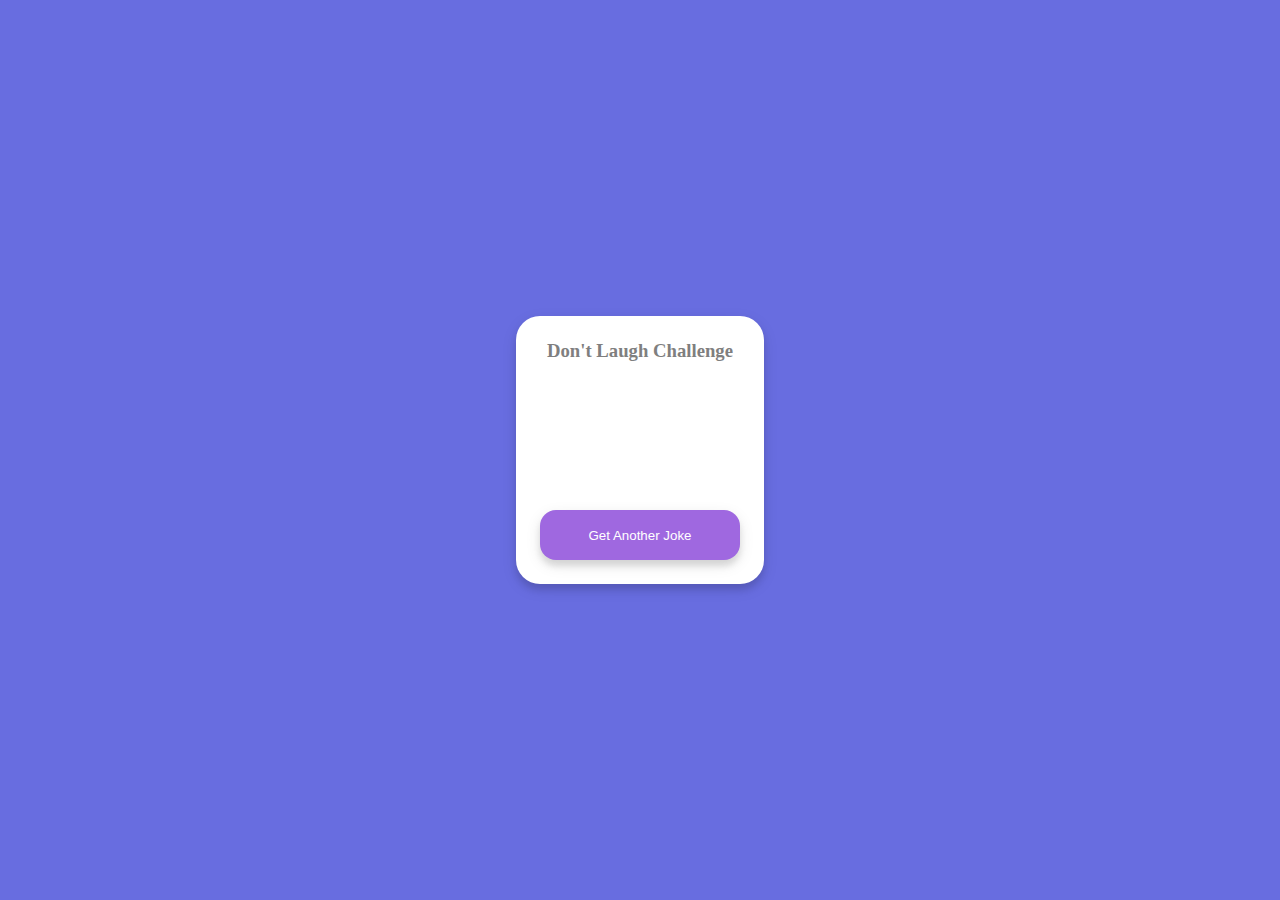
<file: 12、爸爸笑话/index.html>
<!DOCTYPE html>
<html lang="en">

<head>
  <meta charset="UTF-8">
  <meta http-equiv="X-UA-Compatible" content="IE=edge">
  <meta name="viewport" content="width=device-width, initial-scale=1.0">
  <title>爸爸笑话</title>
  <link rel="stylesheet" href="style.css">
</head>

<body>
  <article>
    <h3>Don't Laugh Challenge</h3>
    <section>

    </section>
    <button>Get Another Joke</button>
  </article>
  <script src="main.js"></script>
</body>

</html>
</file>
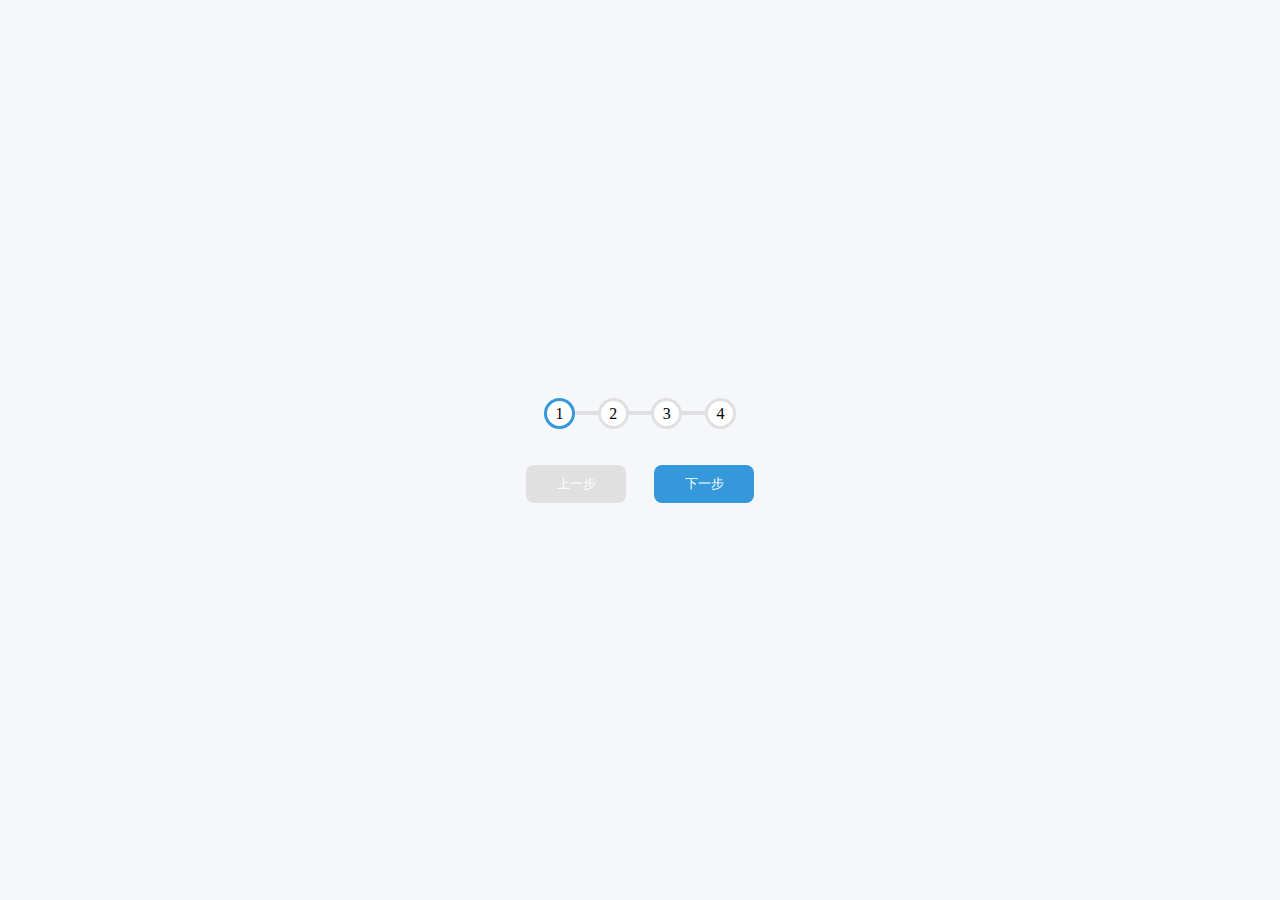
<file: 2、步骤进度条/index.html>
<!DOCTYPE html>
<html lang="en">

<head>
  <meta charset="UTF-8">
  <meta http-equiv="X-UA-Compatible" content="IE=edge">
  <meta name="viewport" content="width=device-width, initial-scale=1.0">
  <title>步骤进度条</title>
  <link rel="stylesheet" href="style.css">
</head>

<body>
  <main>
    <article class="step">
      <div class="line">
        <div class= "lineActive"></div>
      </div>
      <ul>
        <li class = "active">1</li>
        <li>2</li>
        <li>3</li>
        <li>4</li>
      </ul>
    </article>
    <article class="btn">
      <button onclick = "prev()">上一步</button>
      <button onclick = "next()" class="activeBtn">下一步</button>
    </article>
  </main>
</body>
<script src="main.js"></script>

</html>
</file>
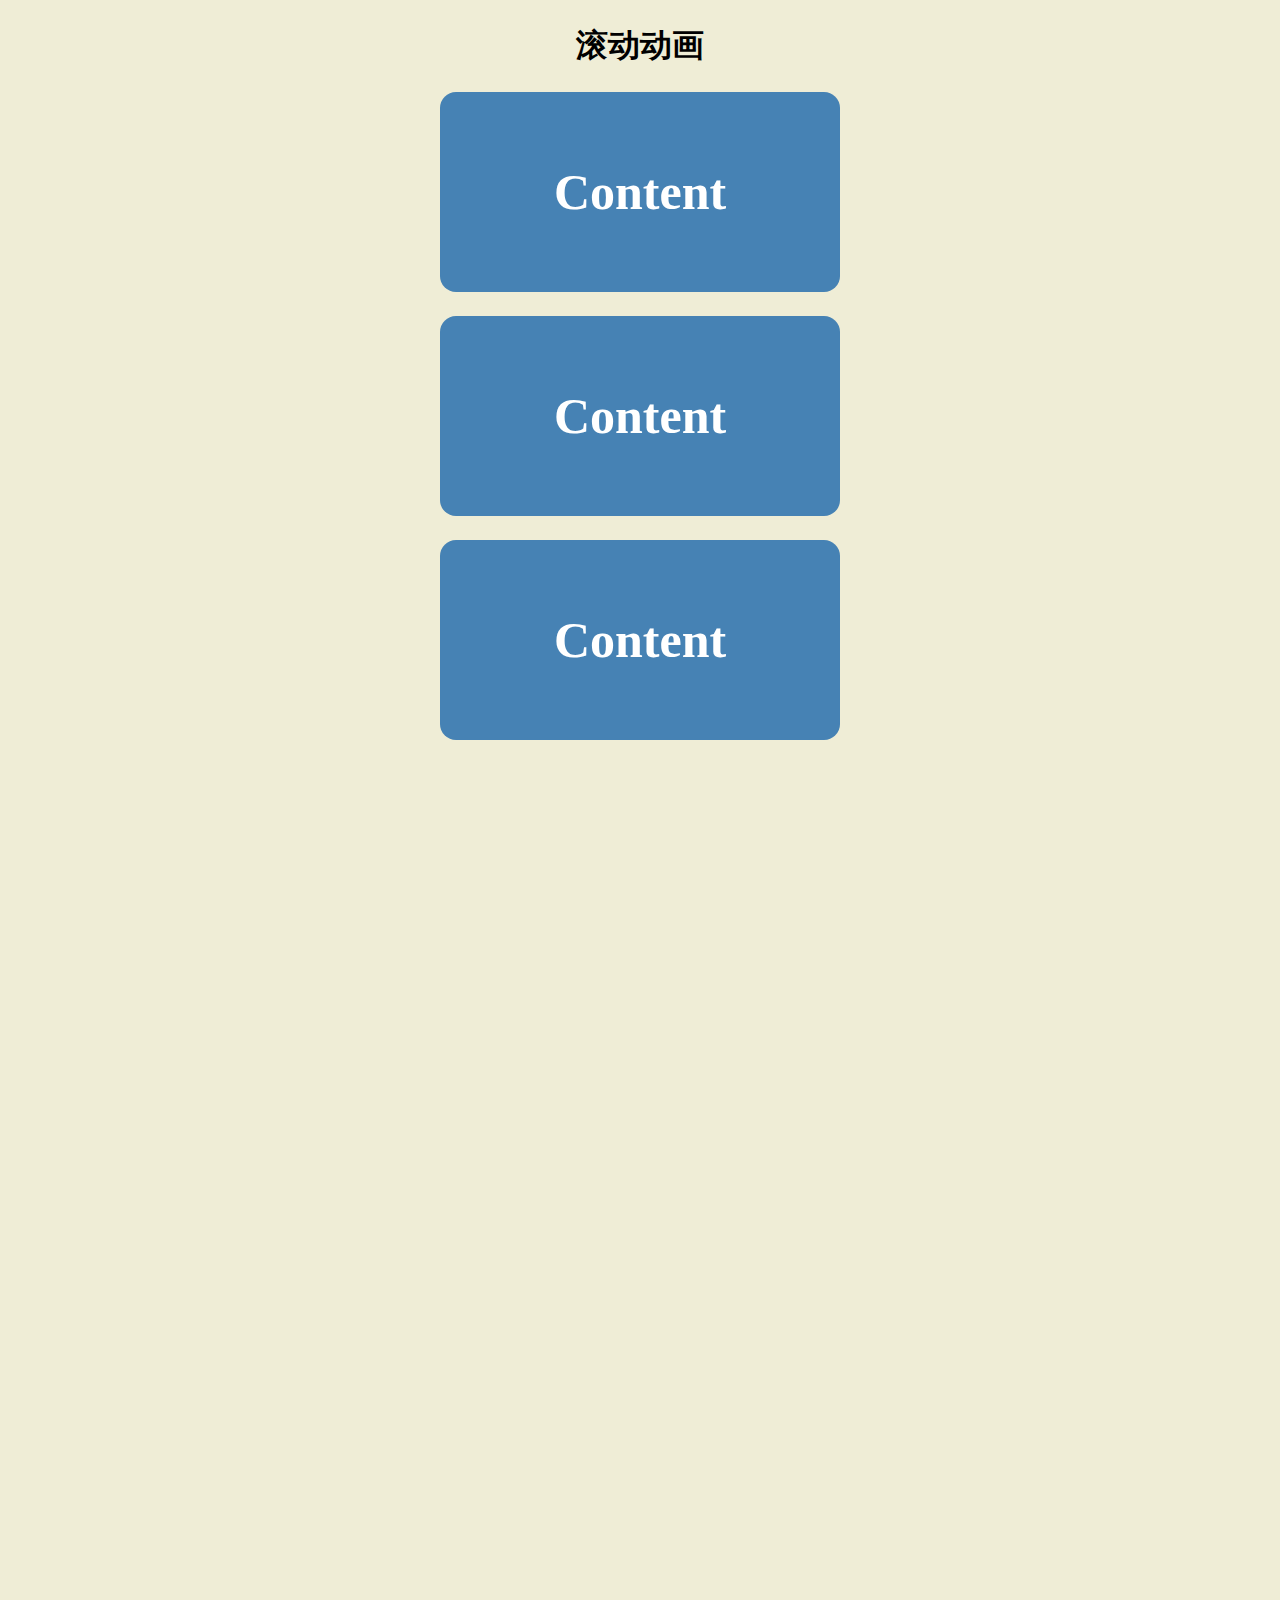
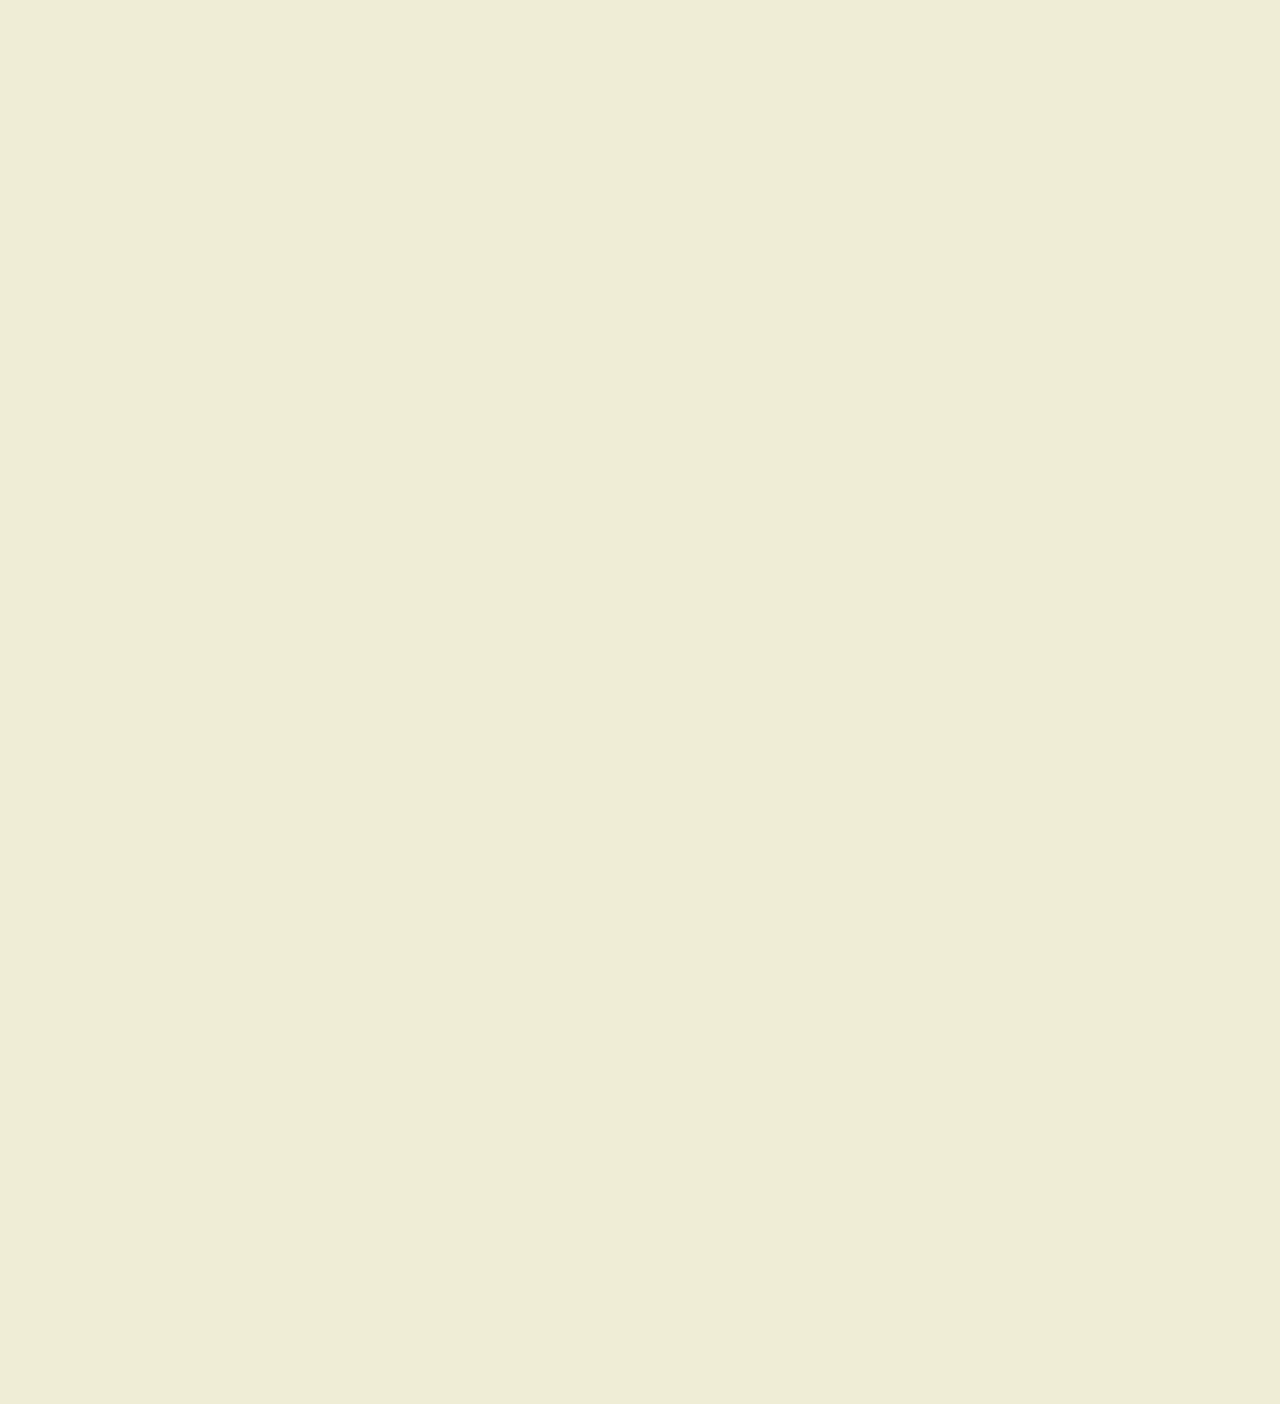
<file: 3、滚动动画/index.html>
<!DOCTYPE html>
<html lang="en">

<head>
  <meta charset="UTF-8">
  <meta http-equiv="X-UA-Compatible" content="IE=edge">
  <meta name="viewport" content="width=device-width, initial-scale=1.0">
  <title>滚动动画</title>
  <link rel="stylesheet" href="style.css">
</head>

<body>
  <h1>滚动动画</h1>
  <div class="box ">Content</div>
  <div class="box ">Content</div>
  <div class="box ">Content</div>
  <div class="box">Content</div>
  <div class="box">Content</div>
  <div class="box">Content</div>
  <div class="box">Content</div>
  <div class="box">Content</div>
  <div class="box">Content</div>
  <div class="box">Content</div>
  <div class="box">Content</div>
  <div class="box">Content</div>
  <div class="box">Content</div>
  <script src="main.js"></script>
</body>

</html>
</file>
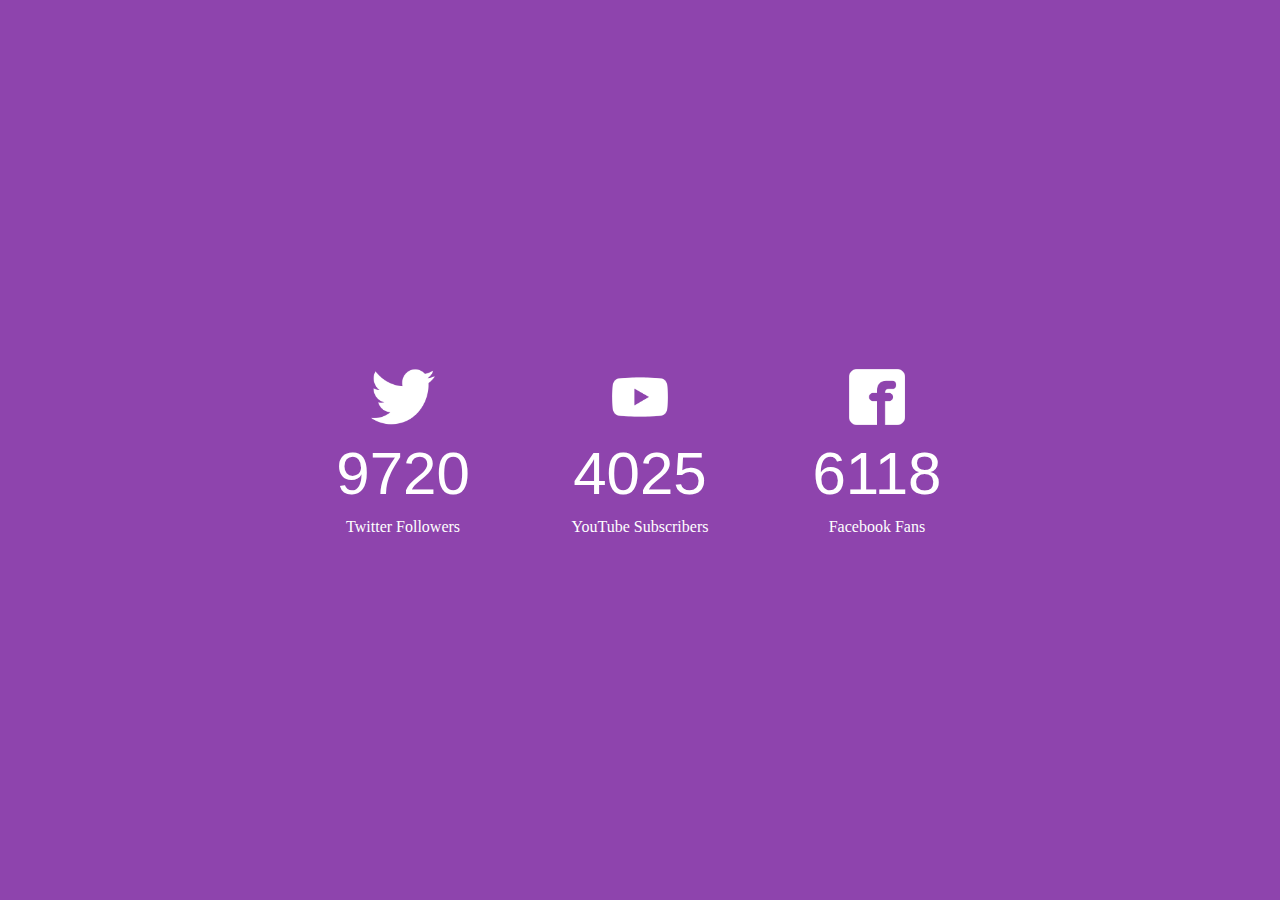
<file: 7、递增计数器/index.html>
<!DOCTYPE html>
<html lang="en">

<head>
  <meta charset="UTF-8">
  <meta http-equiv="X-UA-Compatible" content="IE=edge">
  <meta name="viewport" content="width=device-width, initial-scale=1.0">
  <title>递增计数器</title>
  <link rel="stylesheet" href="style.css">
</head>

<body>
  <article>
    <section>
      <img src="./img/推特1.png" width="64" alt="">
      <p class="number" data-max = "12000">0</p>
      <span>Twitter Followers</span>
    </section>
    <section>
      <img src="./img/油管.png" width="64" alt="">
      <p class="number" data-max = "5000">0</p>
      <span>YouTube Subscribers
      </span>
    </section>
    <section>
      <img src="./img/facebook.png" width="64" alt="">
      <p class="number" data-max="7500">0</p>
      <span>Facebook Fans
      </span>
    </section>
  </article>
  <script src="main.js"></script>
</body>

</html>
</file>
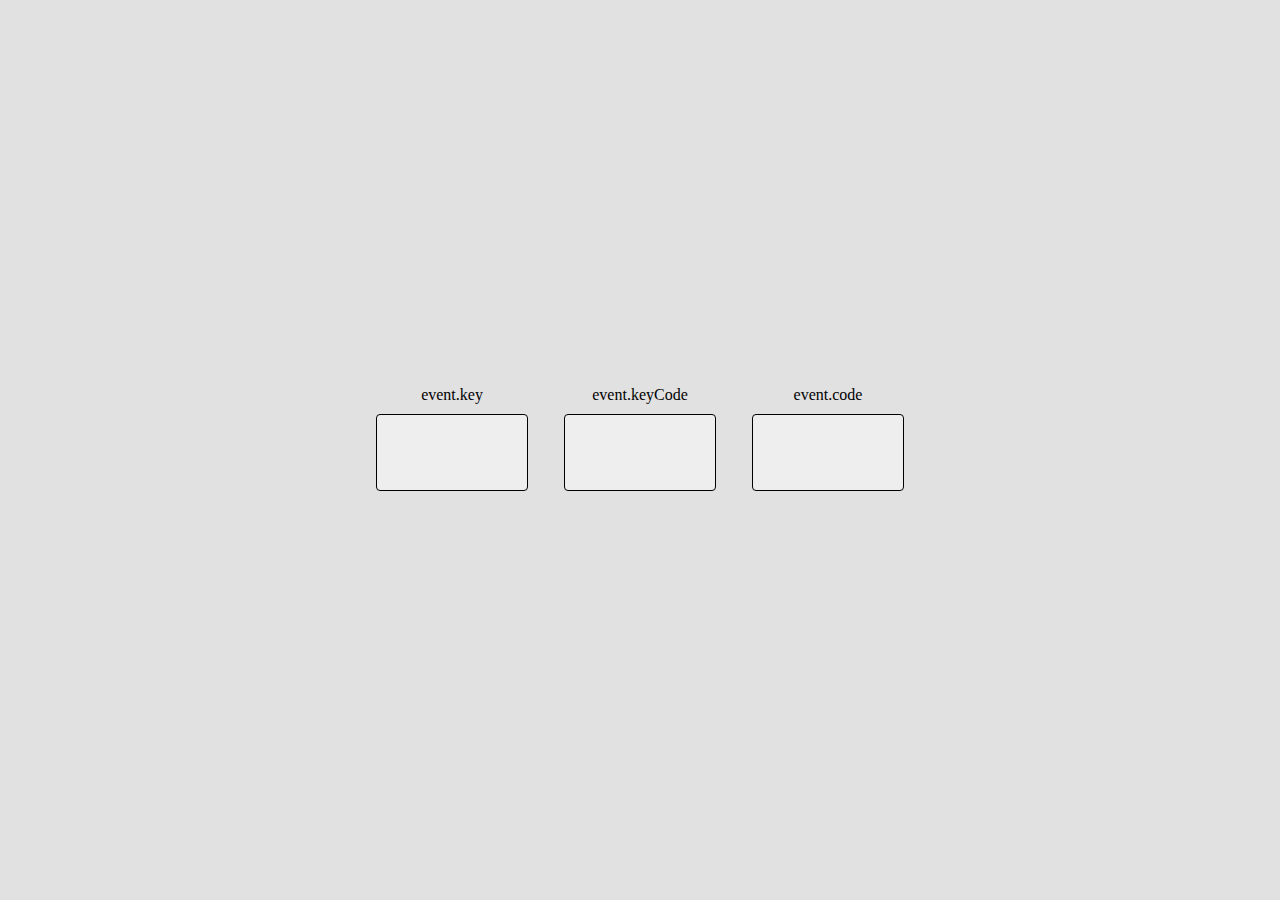
<file: 8、按键事件/index.html>
<!DOCTYPE html>
<html lang="en">
<head>
  <meta charset="UTF-8">
  <meta http-equiv="X-UA-Compatible" content="IE=edge">
  <meta name="viewport" content="width=device-width, initial-scale=1.0">
  <title>按键事件</title>
  <link rel="stylesheet" href="style.css">
</head>
<body>
  <article>
    <section>
      <span>event.key</span>
      <p class="showWin"></p>
    </section>
    <section>
      <span>event.keyCode</span>
      <p class="showWin"></p>
    </section>
    <section>
      <span>event.code</span>
      <p class="showWin"></p>
    </section>
  </article>
  <script src="main.js"></script>
</body>
</html>
</file>
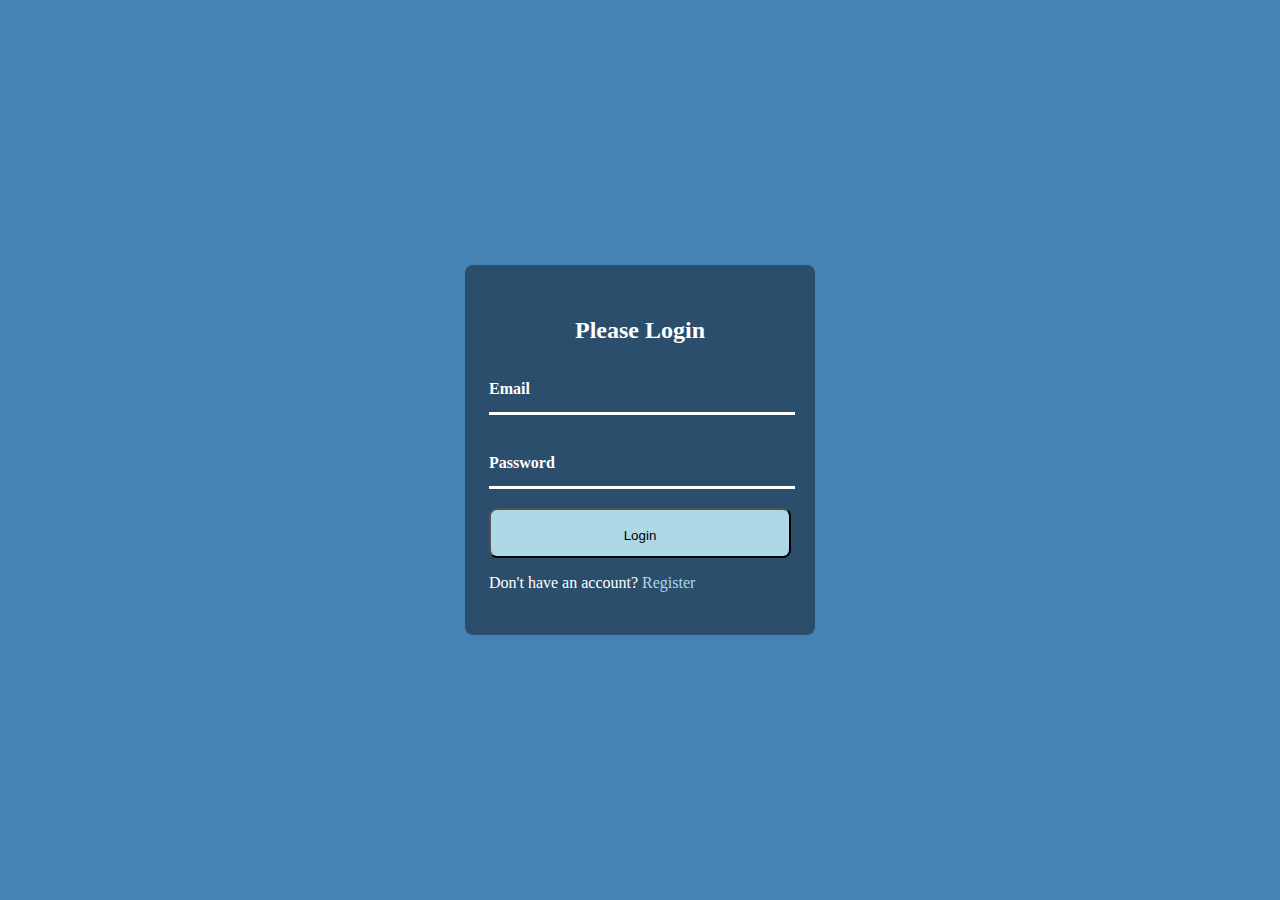
<file: 9、形式波登录页/index.html>
<!DOCTYPE html>
<html lang="en">

<head>
  <meta charset="UTF-8">
  <meta http-equiv="X-UA-Compatible" content="IE=edge">
  <meta name="viewport" content="width=device-width, initial-scale=1.0">
  <title>形式波登录页</title>
  <link rel="stylesheet" href="style.css">
</head>

<body>
  <article class="login">
    <h1>Please Login</h1>
    <section class="number">
      <input type="text" required>
      <label data-text="Email">
      </label>
    </section>
    <section class="password">
      <input type="password" required>
      <label data-text="Password">
      </label>
    </section>
    <button>Login</button>
    <p>Don't have an account? <a href="#">Register</a></p>
  </article>
  <script src="main.js"></script>
</body>

</html>
</file>
<file: 12、爸爸笑话/style.css>
*{
  margin: 0;
  padding: 0;
}
body{
  height: 100vh;
  background: #686de0;
  display: flex;
  align-items: center;
  justify-content: center;
}
article{
  position: relative;
  width: fit-content;
  height: fit-content;
  background-color: white;
  border-radius: 24px;
  box-shadow: 0 5px 15px rgb(0 0 0 / 10%), 0 6px 6px rgb(0 0 0 / 10%);
  padding: 24px;
  box-sizing: border-box;
  display: flex;
  align-items: center;
  flex-direction: column;
}
h3{
  width: 100%;
  text-align: center;
  color: #7f7f7f;
}
section{
  height: calc(100% - 100px);
  padding: 24px;
  font-size: 30px;
  max-width: 600px;  
  margin: 50px;
}
button{
  border-radius: 16px;
  color: white;
  background-color: #9f68e0;
  height: 50px;
  width: 200px;
  border: none;
  box-shadow: 0 5px 15px rgb(0 0 0 / 10%), 0 6px 6px rgb(0 0 0 / 10%);
}
button:active{
  transform: scale(.9);
}
</file>
<file: 2、步骤进度条/style.css>
*{
  margin:0;
  padding: 0;

}
main{
  height: 100vh;
  display: flex;
  align-items: center;
  justify-content: center;
  flex-flow: column;
  background-color: #f6f7fb;
}
button{
  height: 38px;
  width: 100px;
  color:white;
  border-radius: 8px;
  border: none;
  background-color: #e0e0e0;
}
.activeBtn{
  background:#3498db;
}
.step{
  position: relative;
  width: 15%;
  overflow: hidden;
  margin-bottom: 36px;
}
ul{
  position: relative;
  width: 100%;
  display: flex;
  justify-content: space-between;
  z-index: 3;
}
ul li{
  list-style-type:none;
  width: 25px;
  height: 25px;
  background: white;
  border-radius: 50%;
  line-height: 25px;
  text-align: center;
  border: 3px solid #e0e0e0;
  transition: all 0.35s ease-in;
}

.btn button:nth-of-type(1){
  margin-right: 24px;
}
.line{
  position: absolute;
  height: 4px;
  z-index: 2;
  width: 100%;
  top: 50%;
  transform: translateY(-50%);
  background: #e0e0e0;
}
.line div{
  position: relative;
  width: 100%;
  height: 4px;
  background: #3498db;
  transform: translateX(-100%);
  transition: all 0.35s ease-in;

}
.active{
  border-color: #3498db;
}
</file>
<file: 3、滚动动画/style.css>
*{
  margin: 0;
  padding: 0;
}
body{
  background: #efedd6;
  padding: 24px 0 ;
  display: flex;
  flex-flow: column wrap;
  align-items: center;
  justify-content: center;
  overflow-x: hidden;
}
.box{
  position: relative;
  height: 200px;
  width: 400px;
  border-radius: 16px;
  background:#4682b4;
  margin-top: 24px;
  line-height: 200px;
  text-align: center;
  font-size: 50px;
  color:white;
  font-family: '黑体';
  font-weight: bold;
  transform: translateX(400%);
  transition: all 1s ease;
}
.box:nth-of-type(even){
  transform: translateX(-400%);
}
.box.show{
  transform: translateX(0%);
}
</file>
<file: 7、递增计数器/style.css>
body{
  margin: 0;
  height: 100vh;
  background-color: #8e44ad;
  overflow: hidden;
  display: flex;
  align-items: center;
  justify-content: center;
}
article{
  display: grid;
  grid-template-columns: repeat(3,1fr);
  column-gap: 100px;
}
section{
  display: flex;
  flex-direction: column;
  align-items: center;
}
.number{
  color: white;
  font-size: 60px;
  font-family: 'Roboto Mono', sans-serif;
  margin:10px 0 0 0;
}
span{
  margin-top: 10px;
  color: white;
}
</file>
<file: 8、按键事件/style.css>
body{
  height: 100vh;
  margin: 0;
  display: flex;
  align-items: center;
  justify-content: center;
  background-color: #e1e1e1;
}
article{
  display: grid;
  grid-template-columns: repeat(3,1fr);
  column-gap: 36px;  
}
span{
  width: 100%;
  text-align: center;
  display: block;
}
p{
  position: relative;
  height: 75px;
  width: 150px;
  margin-top: 10px;
  border-radius: 4px;
  border: 1px solid black;
  background-color: #eee;
  font-size: 1.5rem;
  color: black;
  font-weight: bold;
  line-height: 75px;
  text-align: center;
}
</file>
<file: 9、形式波登录页/style.css>
body{
  height: 100vh;
  margin: 0;
  display: flex;
  align-items: center;
  justify-content: center;
  background: #4682b4;
}
.login{
  position: relative;
  border-radius: 8px;
  width: 350px;
  height: 370px;
  background-color: #2a4e6c;
  padding: 36px 24px 24px 24px;
  box-sizing: border-box;
  display: flex;
  flex-direction: column;
  align-items: center;
}
h1{
  color: white;
  font-size: 1.5rem;
}
section{
  position: relative;
  width: 100%;
  height: 50px;
  margin-bottom: 24px;
}
input{
  position: relative;
  border: none;
  background-color: #2a4e6c;
  border-bottom: 3px solid white;
  margin-bottom: 24px;
  outline: none;
  width: 100%;
  height: 100%;
}
input:focus{
  border-color: #add8e6;
}
button{
  width: 100%;
  height: 50px;
  background: #add8e6;
  text-align: center;
  line-height: 50px;
  text-align: center;
  border-radius: 8px;
}
a{
  color: #add8e6;  
  text-decoration: none;
}
p{
  width: 100%;
  text-align: left;
  color: white;
}
label{
  position: absolute;
  top:20px;
  display: block;
  margin-bottom: 24px;
}
label span{
  position: relative;
  color: white;
  font-size: 1rem;
  font-weight: bold;
  display: inline-block;
  transition: 0.3s cubic-bezier(0.68, -0.55, 0.265, 1.55);
}
 input:focus + label span,
 input:valid + label span {
  color: lightblue;
  transform: translateY(-30px);

}
</file>
